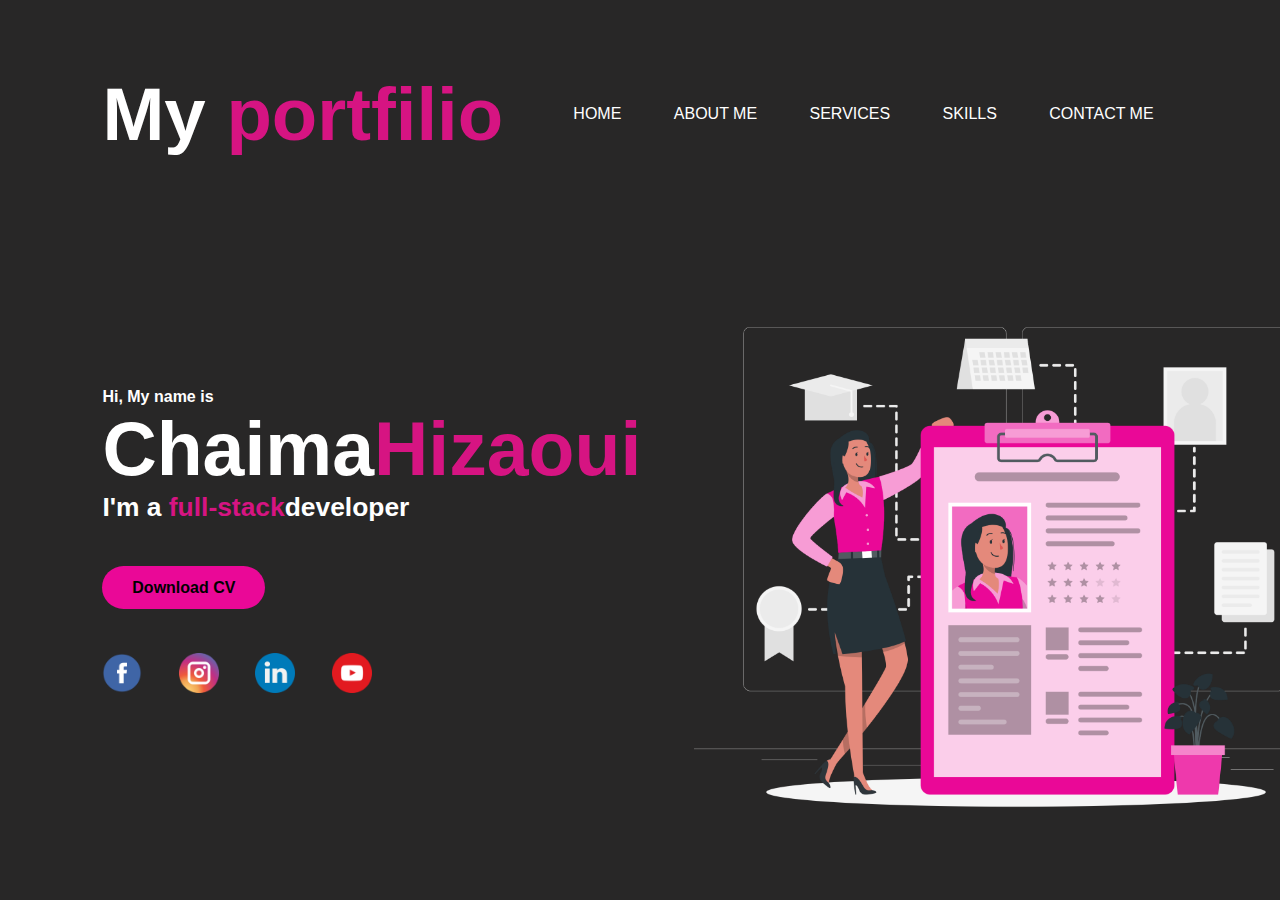
<file: index.html>
<!DOCTYPE html>
<html lang="en">

<head>
   <meta charset="UTF-8">
   <title>My Portfilio : Chaima Hizaoui</title>

   <link rel="stylesheet" href="text.css">
   <link rel="icon" href="icon.ico">
</head>

<body>
   <section class="text1" id="2">
      <Nav>
         <h1>My <span> portfilio </span></h1>
         <Ul>
            <LI><a href="#2">HOME</a></LI>
            <LI><a href="#2">ABOUT ME</a></LI>
            <LI><a href="#2">SERVICES</a></LI>
            <LI><a href="#2">SKILLS</a></LI>
            <LI><a href="contact.html">CONTACT ME</a></LI>

         </Ul>
      </Nav>


      <div class="CONTENT">
         <div class="textes">
            <h4>Hi, My name is </h4>
            <h2>Chaima<span>Hizaoui</span></h2>
            <h3> I'm a <span>full-stack</span>developer</h3>
            <a href="Hizaoui chaima (1).pdf" download="Hizaoui chaima" class="TOUTOU">Download CV</a>

            <div class="SOCIAL">
               <a href="https://www.facebook.com/chaima.hizaoui.77" target="_blank"><img src="face.png" ></a>
               <a href="https://www.instagram.com/chaima_hizaoui/" target="_blank"><img src="insta.png" ></a>
               <a href="https://www.linkedin.com/in/chaima-hizaoui-7b21241a8/" target="_blank"><img src="link.png" ></a>
               <a href="https://www.youtube.com/@chaimahizaoui848" target="_blank"><img src="youtube.png" ></a>
            </div>
            </div>
         
         <div class="images">
            <a href="#"> <img src="profile-data.png" ></a>
         </div>
      </div>
   </section>


</body>

</html>
</file>
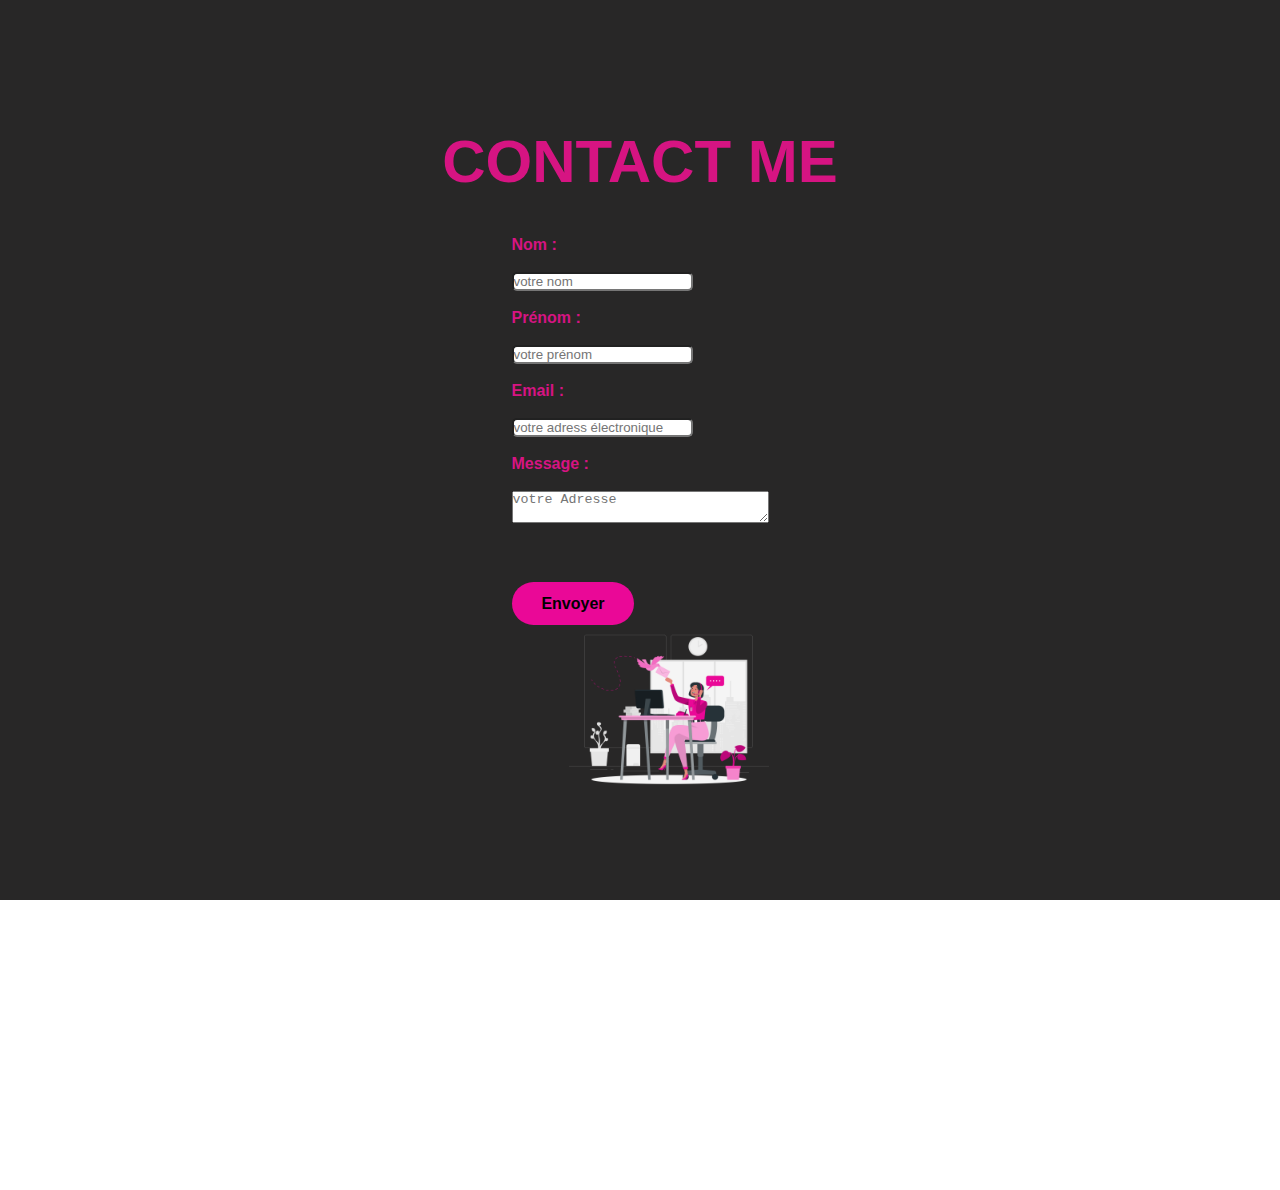
<file: contact.html>
<html lang="en">

<head>
    <meta charset="UTF-8">
    <title>Let's Talk </title>
    <link rel="stylesheet" href="text2.css">
</head>

<body>
    <script src="java.js"></script>
    <section class="text2" id="2">
        <h1> <span> CONTACT ME </span> </h1>

        <form action="contact.php" class="for">
            <label id="t1"> Nom : </label><br><br>
            <input type="nom" placeholder="votre nom" id="nom"><br><br>
            <label id="t2"> Prénom : </label><br> <br>
            <input type="nom" placeholder="votre prénom" id="prenom"><br><br>
            <label id="t3"> Email :</label> <br><br>
            <input type="email" placeholder="votre adress électronique" id="adresse"><br><br>
            <label id="t4">Message :</label><br><br>
            <textarea cols="30" rows="2" type="adress" placeholder="votre Adresse"
                id="msg"></textarea><br><br><br><br><br>


            <a type="button" onclick="valider()" class="envoyer"> Envoyer </a>
            <div class="image">
                <a href="#"> <img src="contact.png" alt="" class="p1"></a>
            </div>
           

        </form>

    </section>
</body>

</html>
</file>
<file: text.css>
:root {
    --primarycolor: red;
    --secondarycolor: rgb(214, 20, 130);
    --lightcolor: white;
    --bigcolor-1: rgb(40, 39, 39);
    --bigcolor-2: #22282a;
    --padding: 8%;
}

*{
    margin: 0;
    padding: 0;
    box-sizing: border-box;
}

html {
    font-family: sans-serif;
    font-size: 16px;
    color: var(--lightcolor);
}

h1 {
    font-size: 4.65rem;
    margin: 1.7rem 0;
}

h2 {
    font-size: 4.7REM;
    cursor: pointer;
}

H3 {
    font-size: 1.65rem;
    margin-bottom: 3.5rem;
}

span {
    color: var(--secondarycolor);
}

.text1 {
    width: 100%;
    height: 100vh;
    background-color: var(--bigcolor-1);
    display: flex;
    flex-direction: column;
}

nav {
    padding-top: 2.8rem;
    padding-left: var(--padding);
    padding-right: var(--padding);
    justify-content: space-between;
    align-items: center;
    display: flex;
}

nav ul li {
    display: inline-block;
    list-style-type: none;
    margin: 0.8rem 1.5rem;
}

nav ul li a {
    transition: 0.4S;
    text-decoration: none;
    color: var(--lightcolor);
    text-transform: capitalize;
}

nav ul li a:hover {
    color: var(--secondarycolor);
}

.TOUTOU {
    background-color: rgb(234, 8, 151);
    font-family: 'Franklin Gothic Medium', 'Arial Narrow', Arial, sans-serif;
    color: black;
    text-decoration: none;
    transition: 0.4s;
    font-weight: bold;
    padding: 0.81rem 1.87rem;
    border-radius: 30px;
}

.TOUTOU:hover {
    background-color: transparent;
    color: var(--lightcolor);
    border: 2PX solid;
}

.CONTENT {
    flex-grow: 1;
    padding: 0 var(--padding);
    display: flex;
    align-items: center;
    justify-content: space-between;
}

.TEXTES {
    position: relative;
    bottom: 70px;
}


.SOCIAL {
    transition: 4s;
    margin-top: 3.5rem;

}

.SOCIAL img {
    margin-right: 2rem;
    width: 2.5rem;
}

.SOCIAL img:hover {
    transform: scale(1.2);
    transition: 4ms;
    background-color: transparent;
}

.images {
    width: 45%;
    height: 90%;
    position: relative;
    align-self: flex-end;
}

.images img {
    position: absolute;
    bottom: 0;
    height: 100%;
}

.rania {
    width: 100%;
    height: 100vh;
    background-color: var(--bigcolor-2);
    display: flex;
    flex-direction: column;
}
</file>
<file: text2.css>
:root {
    --primarycolor: red;
    --secondarycolor: rgb(214, 20, 130);
    --lightcolor: white;
    --bigcolor-1: rgb(40, 39, 39);
    --bigcolor-2: #22282a;
    --padding: 8%;
}

* {
    margin: 0;
    padding: 0;
    box-sizing: border-box;
}

html {
    font-family: sans-serif;
    font-size: 16px;
    color: var(--lightcolor);
}

.text2 {
    width: 100%;
    height: 100vh;
    background-color: var(--bigcolor-1);
    display: flex;
    flex-direction: column;
    display: flex;
    justify-content: center;
    align-items: center;
    height: 100vh;
}

.for {
    color: var(--secondarycolor);
    font-weight: bold;
}

input {
    cursor: pointer;
    border-radius: 5px;
}

label {
    text-align: center;
}

h1 {
    color: var(--secondarycolor);
    font-size: 60px;
    margin: 0 px;
    padding: 40px 0;
}

.envoyer {
    background-color: rgb(234, 8, 151);
    font-family: 'Franklin Gothic Medium', 'Arial Narrow', Arial, sans-serif;
    color: black;
    text-decoration: none;
    transition: 0.4s;
    font-weight: bold;
    padding: 0.81rem 1.87rem;
    border-radius: 30px;
}

.envoyer:hover {
    background-color: transparent;
    color: var(--lightcolor);
    border: 2PX solid;
}
.image {
    width:100%;
    height: 100%;
    position: relative;
    align-self: flex-end;
}

.image img {
    float: right; /* Aligner l'image à droite */
    width: 200px; /* Largeur de l'image */
    height: auto;
}
</file>
